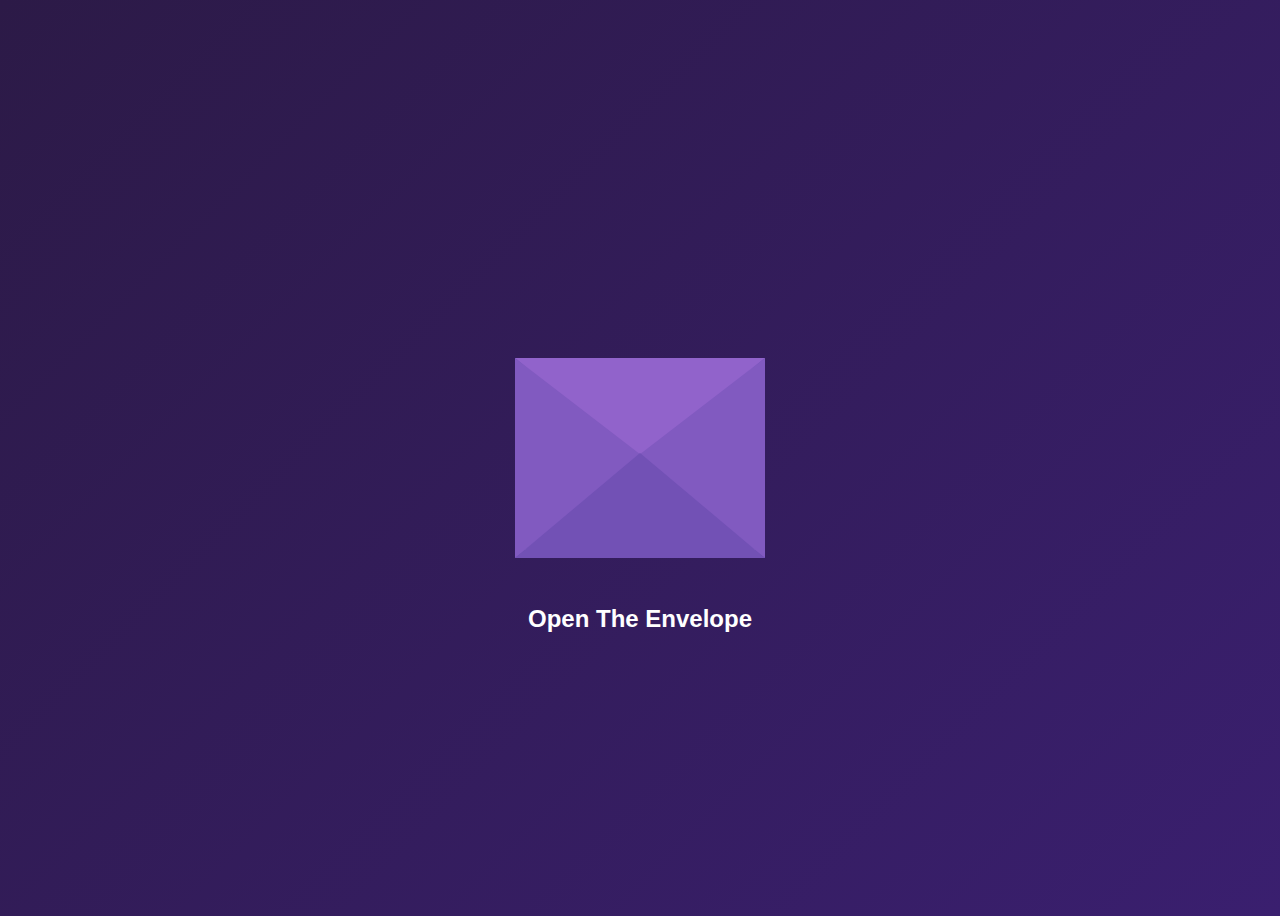
<file: index.html>
<!DOCTYPE html>
<html lang="en">
<head>
    <meta charset="UTF-8">
    <meta name="viewport" content="width=device-width, initial-scale=1.0">
    <title>Document</title>
    <link rel="stylesheet" href="style.css">
</head>
<body>
    <div class="envelope">
        <div class="back"></div>
        <div class="letter">
            <div class="text">
                <p>Hey Love! Here's Something For You.. <br><br> <a href="./public/message.html" target="_blank">CLICK HERE</a></p>
            </div>
        </div>
        <div class="front"></div>
        <div class="top"></div>
        <div class="shadow"></div>
    </div>
    <div class="text1">
        <h2>Open The Envelope</h2>
    </div>
</body>
</html>
</file>
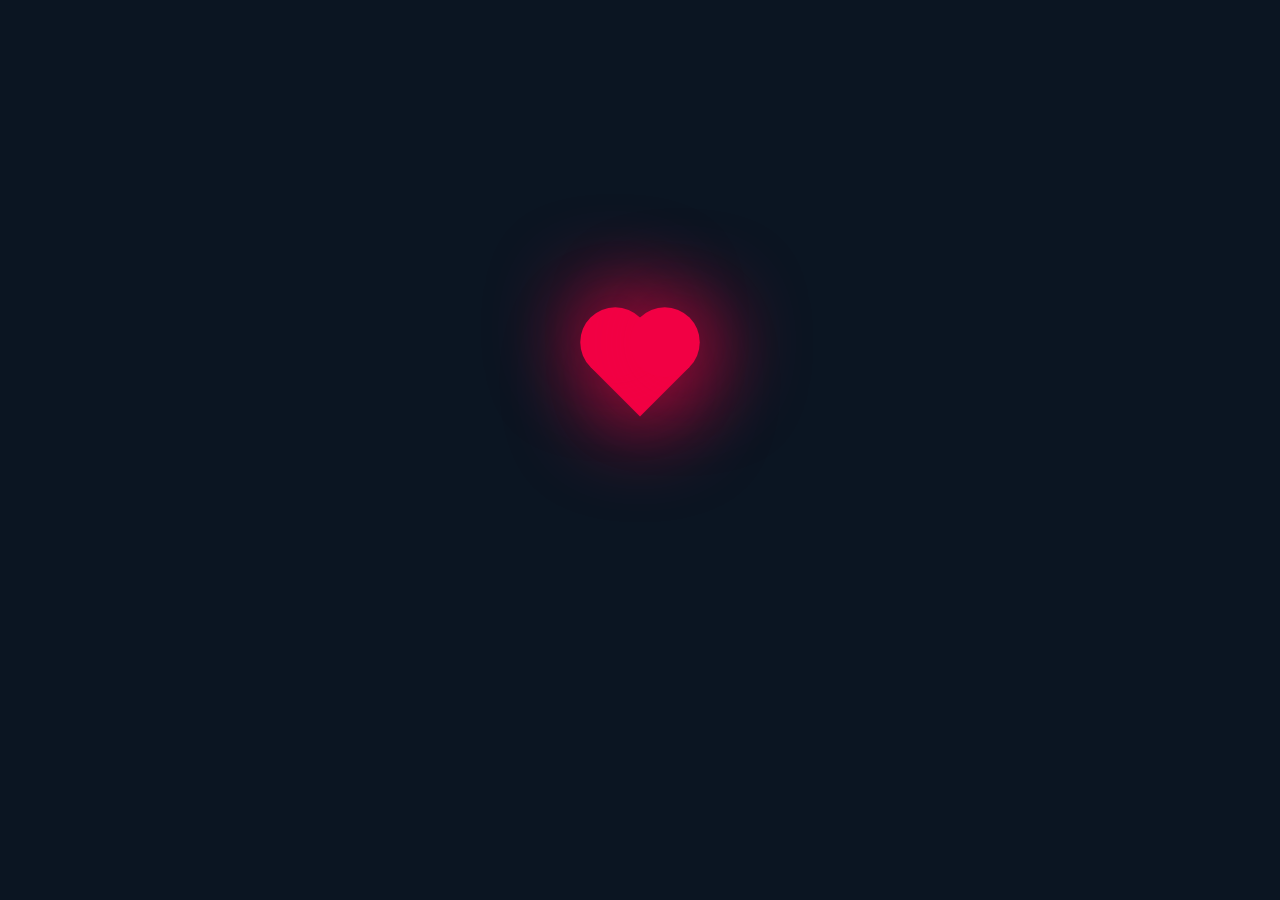
<file: public/message.html>
<!DOCTYPE html>
<html lang="en">
<head>
    <meta charset="UTF-8">
    <meta name="viewport" content="width=device-width, initial-scale=1.0">
    <title>Message For You</title>
    <link rel="stylesheet" href="message.css">
</head>
<body>
    <div class="heart-main"></div>
    <div class="container">
        <div class="text" id="line1">Love, I Don't Know How To Say It, but From The Moments Our Souls Met, I Knew You Were My Future, My Destiny..</div>
        <div class="text" id="line2">You Are The Poetry My Heart Never Knew, My Heart Would Never Get Tired Of Reading..</div>
        <div class="text" id="line3">You Are The Only Color, My Monochrome Life Needed..</div>
        <div class="text" id="line4">In Your Eyes, I See My Past, My Present, and a Future With You Worth Taking Every Risk For.</div>
        <div class="text" id="line5">You Are My Peace in the Storm, my Light in the Dark..</div>
        <div class="text" id="line6">Loving You Was Never a Choice, it's the Only Truth I Know..</div>
        <div class="text" id="line7">You Are My World, My Life, My Heaven, My Goddess, My Partner, My Everything..</div>
        <div class="text" id="line8">Love, I Want Our Love To Blossom Forever... I Want You For The Rest Of My Life.. <br> I Wanna Have Babies With You.. I Wanna Grow Older With You..</div>
        <div class="text" id="line9">I Have Never Wanted Anything In My Life As Desperately As I Want You.. So Love..<br> Will You Be My Mine, Not Just For Today.. but for Eternity??</div>
    </div>
</body>
</html>
</file>
<file: style.css>
body{
    display: flex;
    align-items: center;
    justify-content: center;
    height: 100vh;
    background: linear-gradient(135deg, #2c1a47, #3a1f6f);
}
.envelope{
    position: relative;
    cursor: pointer;
}

.back{
    position: relative;
    width: 250px;
    height: 200px;
    background-color: #6247aa;
}

.front{
    position: absolute;
    border-right: 130px solid #815ac0;
    border-top: 100px solid transparent;
    border-bottom: 100px solid transparent;
    height: 0;
    width: 0;
    left: 120px;
    top: 0;
    z-index: 3;
}

.front::before{
    content: "";
    position: absolute;
    border-left: 130px solid #815ac0;
    border-top: 100px solid transparent;
    border-bottom: 100px solid transparent;
    height: 0;
    width: 0;
    top: -100px;
    left: -120px;
}

.front::after{
    content: '';
    position: absolute;
    border-bottom: 105px solid #7251b5;
    border-left: 125px solid transparent;
    border-right: 125px solid transparent;
    height: 0;
    width: 0;
    top: -5px;
    left: -120px;
}

.top{
    position: absolute;
    border-top: 105px solid #9163cb;
    border-left: 125px solid transparent;
    border-right: 125px solid transparent;
    height: 0;
    width: 0;
    top: 0;
    transform-origin: top;
    transition: 0.4s;
}

.envelope:hover {
    box-shadow: 0px 0px 20px 10px rgba(84, 1, 186, 0.7); 
    animation: ease-in 0.3s; 
}

.envelope:hover .top{
    transform: rotateX(160deg);
}

.letter{
    position: absolute;
    background-color: white;
    width: 230px;
    height: 190px;
    top: 10px;
    left: 10px;
    transition: 0.2s;
}

a {
    position: relative;
    z-index: -1;
    pointer-events: none; /* Disable clicking when hidden */
    color: blue;
    text-decoration: underline;
}

.envelope:hover .letter {
    transform: translateY(-100px);
    z-index: 5; /* Bring letter forward */
    pointer-events: auto; /* Allow clicks */
}

.envelope:hover a {
    z-index: 10; /* Ensure anchor is above everything */
    pointer-events: auto; /* Make it clickable */
}

.envelope:hover .letter{
    transform: translateY(-100px);
    z-index: 2;
}

.text1 {
    position: absolute;
    font-family: sans-serif;
    color: white;
    left: 50%;
    transform: translateX(-50%); /* Center it horizontally */
    text-align: center; /* Ensures text alignment */
    top: 65%; /* Adjust this value to place it below the envelope */
}

.text{
    text-align: center;
    font-size: 17px;
    font-family: Arial, Helvetica, sans-serif;
    font-weight: bold;
    color: black;
    position: relative;
    padding: 0px 5px;

}
</file>
<file: public/message.css>
body {
    margin: 0;
    padding: 0;
    min-height: 100vh;
    display: flex;
    align-items: center;
    justify-content: center;
    background-color: #0b1522;
    flex-direction: column; /* Align the heart above the text */
}

.heart-main {
    height: 70px;
    width: 70px;
    background-color: #f20044;
    position: relative;
    transform: rotate(-45deg);
    box-shadow: -10px 10px 90px #f20044;
    animation: heartanime 2s infinite ease-in;
    margin-bottom: 20px; /* Space between heart and text */
    margin-top: 300px;
}

@keyframes heartanime {
    0%, 100% {
        box-shadow: 0 0 20px #f20044, 0 0 40px #f20044, 0 0 60px #f20044;
    }
    25% {
        box-shadow: 0 0 40px #f20044, 0 0 80px #f20044, 0 0 100px #f20044;
    }
    50% {
        box-shadow: 0 0 60px #f20044, 0 0 120px #f20044, 0 0 150px #f20044;
    }
    75% {
        box-shadow: 0 0 40px #f20044, 0 0 80px #f20044, 0 0 100px #f20044;
    }
}

.heart-main::before {
    content: '';
    position: absolute;
    height: 70px;
    width: 70px;
    background-color: #f20044;
    top: -50%;
    border-radius: 50px;
    box-shadow: 10px -10px 90px #f20044;
}

.heart-main::after {
    content: '';
    position: absolute;
    height: 70px;
    width: 70px;
    background-color: #f20044;
    right: -50%;
    border-radius: 50px;
    box-shadow: 10px 10px 90px #f20044;
}

.container {
    text-align: center;
    margin-top: 50px;
}

.text {
    font-size: 24px;
    color: white;
    text-align: center;
    opacity: 0;
    animation: fadeInOut 6s forwards; /* Increased duration for smooth fading in and out */
    margin: 10px 0;
}

/* FadeIn and FadeOut animation for the text */
@keyframes fadeInOut {
    0% {
        opacity: 0;
    }
    25% {
        opacity: 1;
    }
    75% {
        opacity: 1;
    }
    100% {
        opacity: 0;
    }
}

/* Staggered fadeIn and fadeOut effect for each line */
.text:nth-child(1) {
    animation-delay: 0s;
}
.text:nth-child(2) {
    animation-delay: 6s;
}
.text:nth-child(3) {
    animation-delay: 12s;
}
.text:nth-child(4) {
    animation-delay: 18s;
}
.text:nth-child(5) {
    animation-delay: 24s;
}
.text:nth-child(6) {
    animation-delay: 30s;
}
.text:nth-child(7) {
    animation-delay: 36s;
}
.text:nth-child(8) {
    animation-delay: 42s;
}
.text:nth-child(9) {
    animation-delay: 48s;
}
</file>
